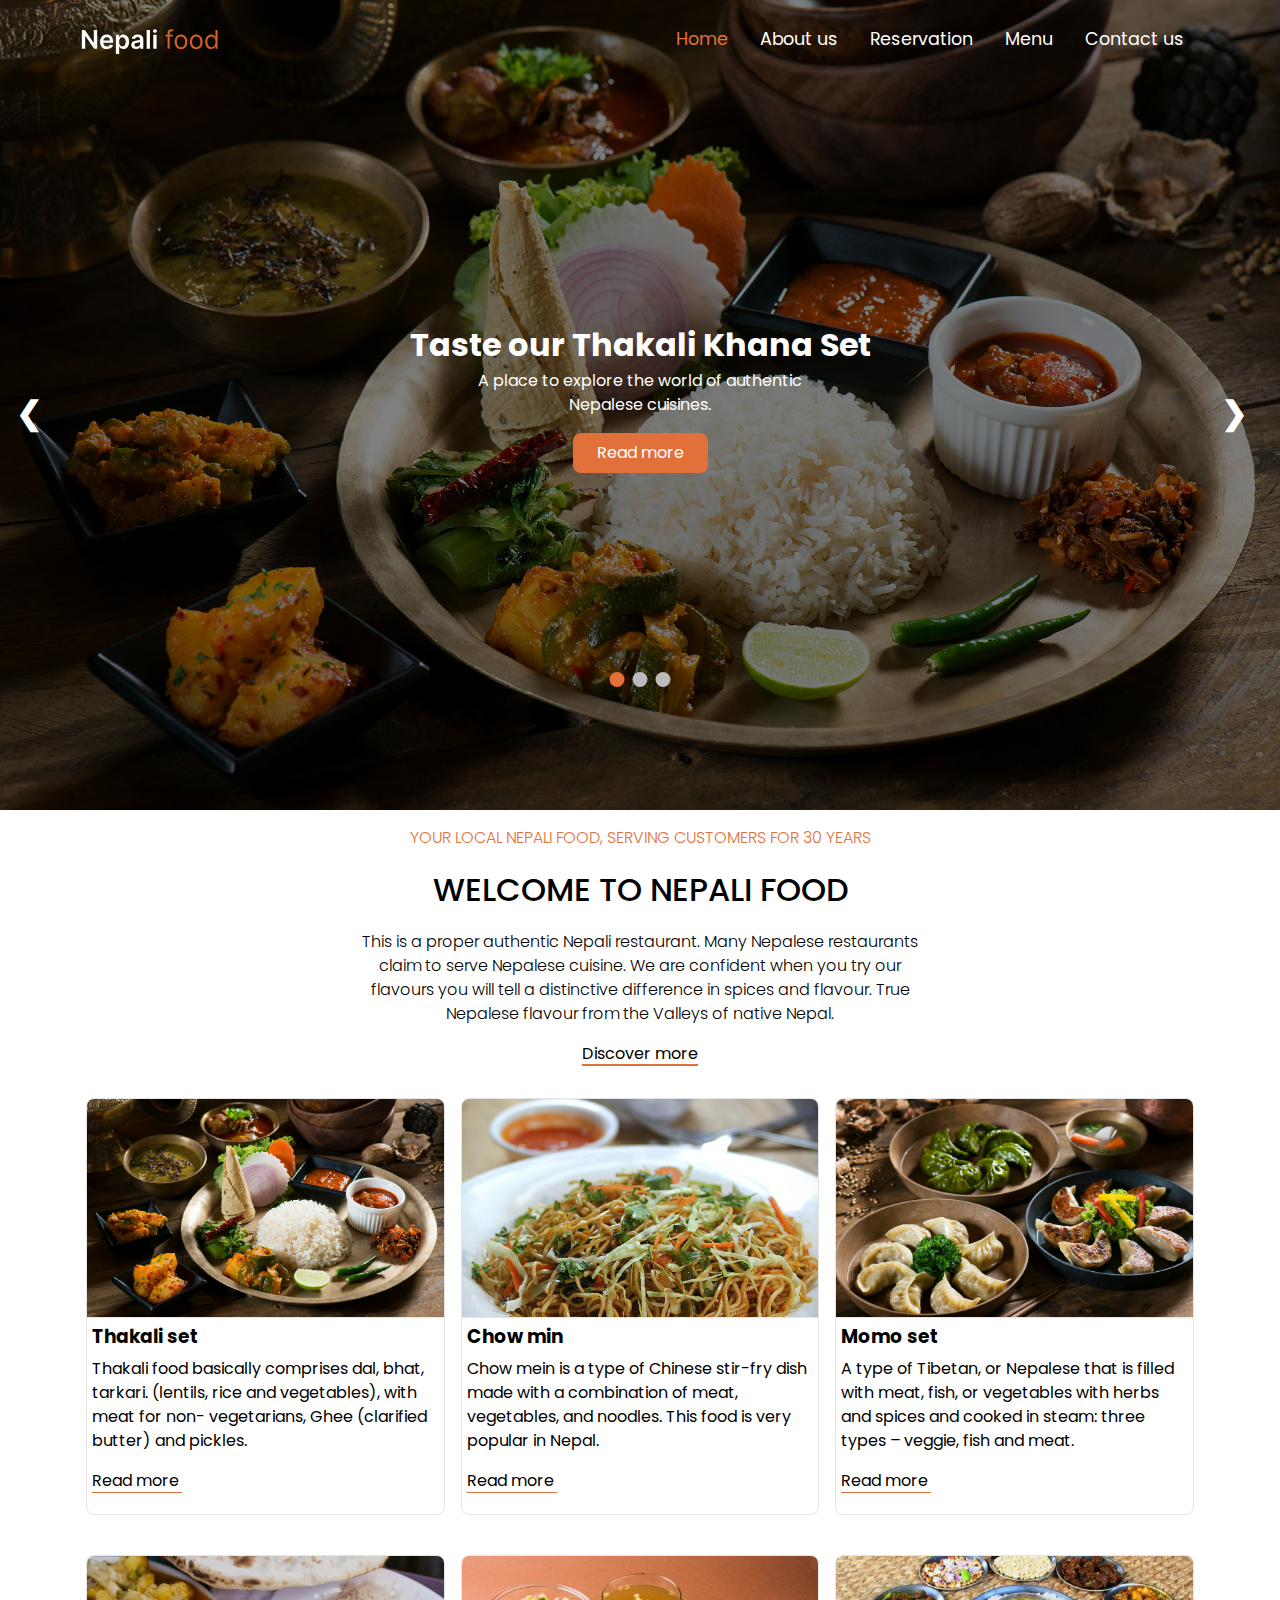
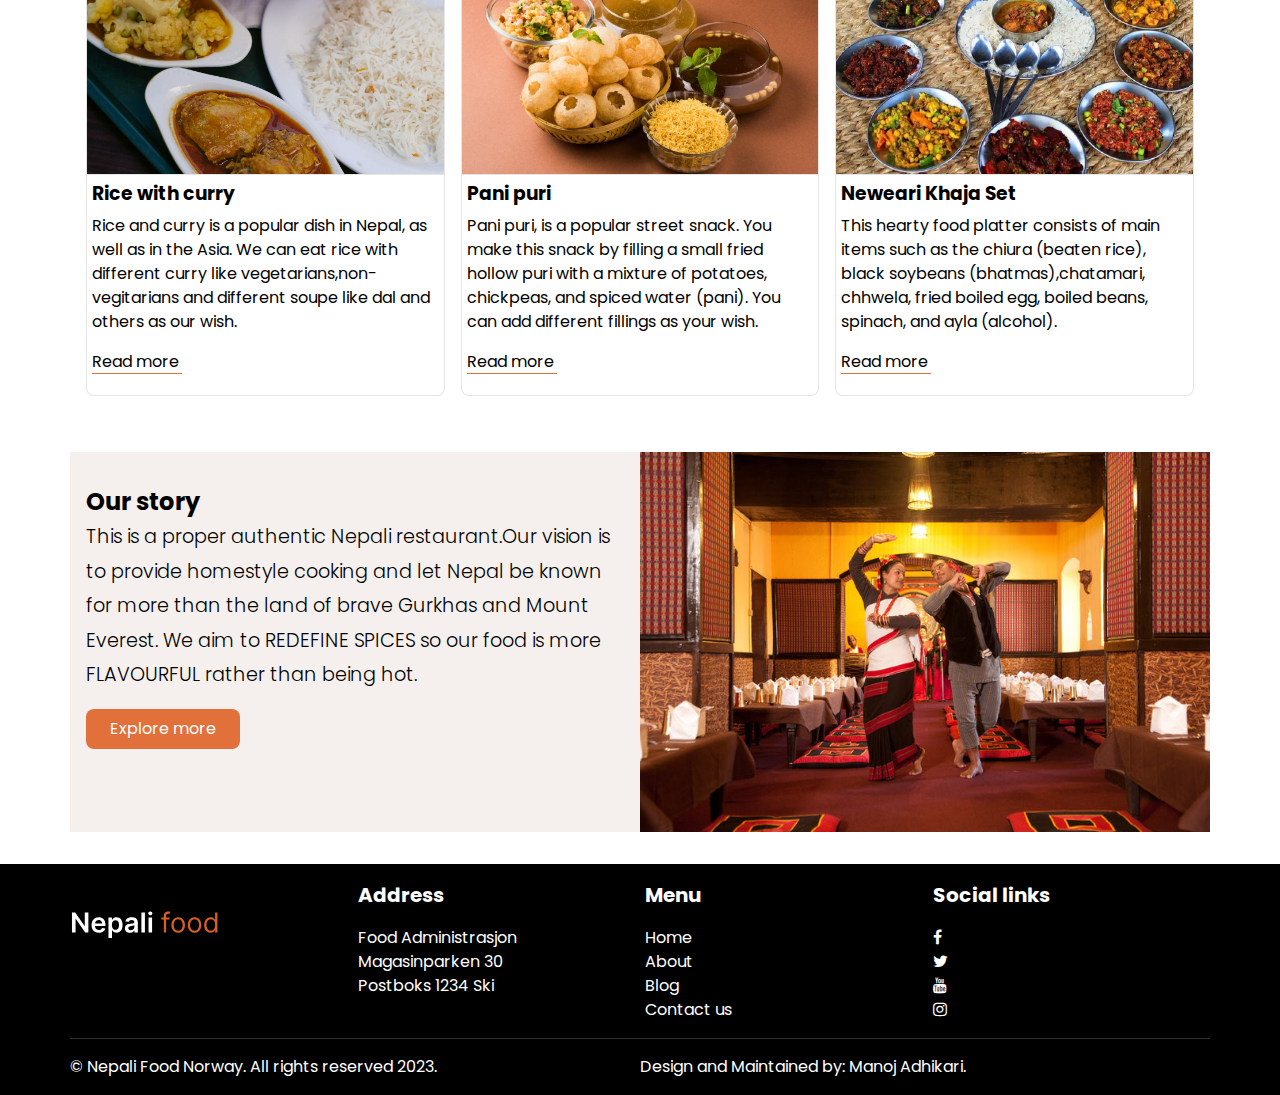
<file: index.html>
<!DOCTYPE html>
<html lang="en">
  <head>
    <meta charset="UTF-8" />
    <meta name="viewport" content="width=device-width, initial-scale=1.0" />
    <link rel="stylesheet" href="https://cdnjs.cloudflare.com/ajax/libs/font-awesome/4.7.0/css/font-awesome.min.css">
    <link rel="stylesheet" href="./css/style.css" />
    
    <title>Final project</title>
  </head>
  <body>
    <header><!--Header section begins from here-->
      <nav>
        <div class="logo">
          <a href="/"><img src="./assets/logo.svg" alt="logo"></a>
        </div>
        
        <ul class="navlist">
          <li><a href="/" class="active-menu">Home</a></li>
          <li><a href="./about.html">About us</a></li>
          <li><a href="./reservation.html">Reservation</a></li>
          <li><a href="./menu.html">Menu</a></li>
          <li><a href="./contact.html">Contact us</a></li>
        </ul>
        <div class="menu-toggle"><i class="fa fa-bars bars"></i> &nbsp;</div><!--This is for Menu Bar-->
      </nav>
      <ul class="navlist-mobile"><!--This code is for mobile-->
        <li><a href="/" class="active-menu">Home</a></li>
        <li><a href="./about.html">About us</a></li>
        <li><a href="./reservation.html">Reservation</a></li>
        <li><a href="./menu.html">Menu</a></li>
        <li><a href="./contact.html">Contact us</a></li>
      </ul>
    </header>
 
    <main><!--Body section begins from here-->
        <div class="slideshow-container"><!--This is for picture slide show-->
            <div class="slides fade">
              <img src="./assets/gallery1.jpg" alt="gallery first image" >
              <div class="slide-text">
                <h2>Taste our Thakali Khana Set</h2>
                <p>A place to explore the world of authentic Nepalese cuisines.</p>
                <a href="#" class="btn-primary">Read more</a>
              </div>
            </div>
            
            <div class="slides fade">
              <img src="./assets/gallery2.jpg" alt="gallery second image" >
              <div class="slide-text">
                <h2>Taste our Momo Set</h2>
                <p>A place to explore the world of authentic Nepalese cuisines.</p>
                <a href="#" class="btn-primary">Read more</a>
              </div>
            </div>
            
            <div class="slides fade">
              <img src="./assets/gallery5.jpg" alt="gallery third image" >
              <div class="slide-text">
                <h2>Taste our Pani Puri</h2>
                <p>A place to explore the world of authentic Nepalese cuisines.</p>
                <a href="#" class="btn-primary">Read more</a>
              </div>
            </div>
            
            <a class="prev" onclick="plusSlides(-1)">❮</a><!--This is for prev and next button-->
            <a class="next" onclick="plusSlides(1)">❯</a>
            
            <div class="dot-container"><!--This is for dot-->
              <span class="dot" onclick="currentSlide(1)"></span> 
              <span class="dot" onclick="currentSlide(2)"></span> 
              <span class="dot" onclick="currentSlide(3)"></span> 
            </div>
          </div>
          
      
      <section class="info-restaurant"><!--In the main page, info section begins from here-->
        <div class="info-wrap">
            <h3>YOUR LOCAL NEPALI FOOD, SERVING CUSTOMERS FOR 30 YEARS</h3>
            <h2>WELCOME TO NEPALI FOOD</h2>
            <p> This is a proper authentic Nepali restaurant. Many Nepalese restaurants claim to serve 
              Nepalese cuisine. We are confident when you try our flavours you will tell a distinctive 
              difference in spices and flavour. True Nepalese flavour from the Valleys of native Nepal.</p>
            <a href="#" class="btn-secondary">Discover more</a>
        </div>
      </section>
     
        <section class="info-grid-items">
            <div class="food-items">
              <img class="food-items-img" src="./assets/gallery1.jpg" alt="grid first image">
              <div class="desc">
                <h3>Thakali set</h3>
                <p>Thakali food basically comprises dal, bhat, tarkari. (lentils, rice and vegetables), 
                  with meat for non- vegetarians, Ghee (clarified butter) and pickles.</p>
                <a href="#" class="btn-ternary">Read more</a>
              </div>
            </div>
            <div class="food-items">
              <img class="food-items-img" src="./assets/chowmin.jpg" alt="grid second image">
              <div class="desc">
                <h3>Chow min</h3>
                <p>Chow mein is a type of Chinese stir-fry dish made with a combination of meat, 
                  vegetables, and noodles. This food is very popular in Nepal.</p>
                <a href="#" class="btn-ternary">Read more</a>
              </div>
            </div>
            <div class="food-items"><img class="food-items-img" src="./assets/gallery2.jpg" alt="grid third image">
                <div class="desc">
                    <h3>Momo set</h3>
                    <p>A type of Tibetan, or Nepalese that is filled with meat, fish, or vegetables with herbs 
                      and spices and cooked in steam: three types – veggie, fish and meat.</p>
                    <a href="#" class="btn-ternary">Read more</a>
                </div></div>
       
            <div class="food-items"><img class="food-items-img" src="./assets/chicken-khana.jpg" alt="grid fourth image">
                <div class="desc">
                    <h3>Rice with curry</h3>
                    <p>Rice and curry is a popular dish in Nepal, as well as in the Asia. We can eat rice with 
                      different curry like vegetarians,non-vegitarians and different soupe like dal and others 
                      as our wish. </p>
                    <a href="#" class="btn-ternary">Read more</a>
                </div></div>
            <div class="food-items"><img class="food-items-img" src="./assets/gallery5.jpg" alt="grid fifth image">
                <div class="desc">
                    <h3>Pani puri</h3>
                    <p>Pani puri, is a popular street snack. You make this snack by filling a 
                      small fried hollow puri with a mixture of potatoes, chickpeas, and spiced water (pani). 
                      You can add different fillings as your wish.</p>
                    <a href="#" class="btn-ternary">Read more</a>
                </div></div>
                <div class="food-items"><img class="food-items-img" src="./assets/gallery4.png" alt="grid sixth image">
                    <div class="desc">
                        <h3>Neweari Khaja Set</h3>
                        <p>This hearty food platter consists of main items such as the chiura (beaten rice), 
                          black soybeans (bhatmas),chatamari, chhwela, fried boiled egg, boiled beans, spinach, 
                          and ayla (alcohol).</p>
                        <a href="#" class="btn-ternary">Read more</a>
                    </div></div>
       </section>

       <section class="bio-info-wrap">
            <div class="bio-info-text">
                    <h2>Our story</h2>
                    <p> This is a proper authentic Nepali restaurant.Our vision is to provide homestyle cooking 
                      and let Nepal be known for more than the land of brave Gurkhas and Mount Everest.
                     We aim to REDEFINE SPICES so our food is more FLAVOURFUL rather than being hot.</p>
                    <a href="" class="btn-primary">Explore more</a>
            </div>
            <div class="bio-info-img">
                <img src="./assets/bio-info.jpg" alt="">
        </div>
       </section>
       
    </main>
    <footer><!-- Footer section begins from here-->
        <div class="footer-wrap">
            <div class="box"><a href=""><img class="footer-logo" src="./assets/logo.svg" alt="footer logo" /></div>
            <div class="box">
                <h2>Address</h2>
                <ul class="footer-address">
                    <li>Food Administrasjon
                        Magasinparken 30</li>
                    <li>Postboks 1234 Ski</li>
                        
                </ul>
            </div>
            <div class="box">
                <h2>Menu</h2>
                <ul class="footer-menu">
                    <li><a href="">Home</a></li>
                    <li><a href="">About</a></li>
                    <li><a href="">Blog</a></li>
                    <li><a href="">Contact us</a></li>
                </ul>
            </div>
            <div class="box">
                <h2>Social links</h2>
                <ul class="footer-social-links">
                    <li><a href=""><i class="fa fa-facebook"></i></a></li>
                    <li><a href=""><i class="fa fa-twitter"></i></a></li>
                    <li><a href=""><i class="fa fa-youtube"></i></a></li>
                    <li><a href=""><i class="fa fa-instagram"></i></a></li>
                </ul>
            </div>
        </div>
        <section class="footer-auth-info">
            <div><span> &copy; Nepali Food Norway.
                All rights reserved 2023. </span></div>
            <div>  Design and Maintained by: Manoj Adhikari.</div>
           
        </section>
    </footer>
    <script src="./js/app.js"></script>
  </body>
</html>
</file>
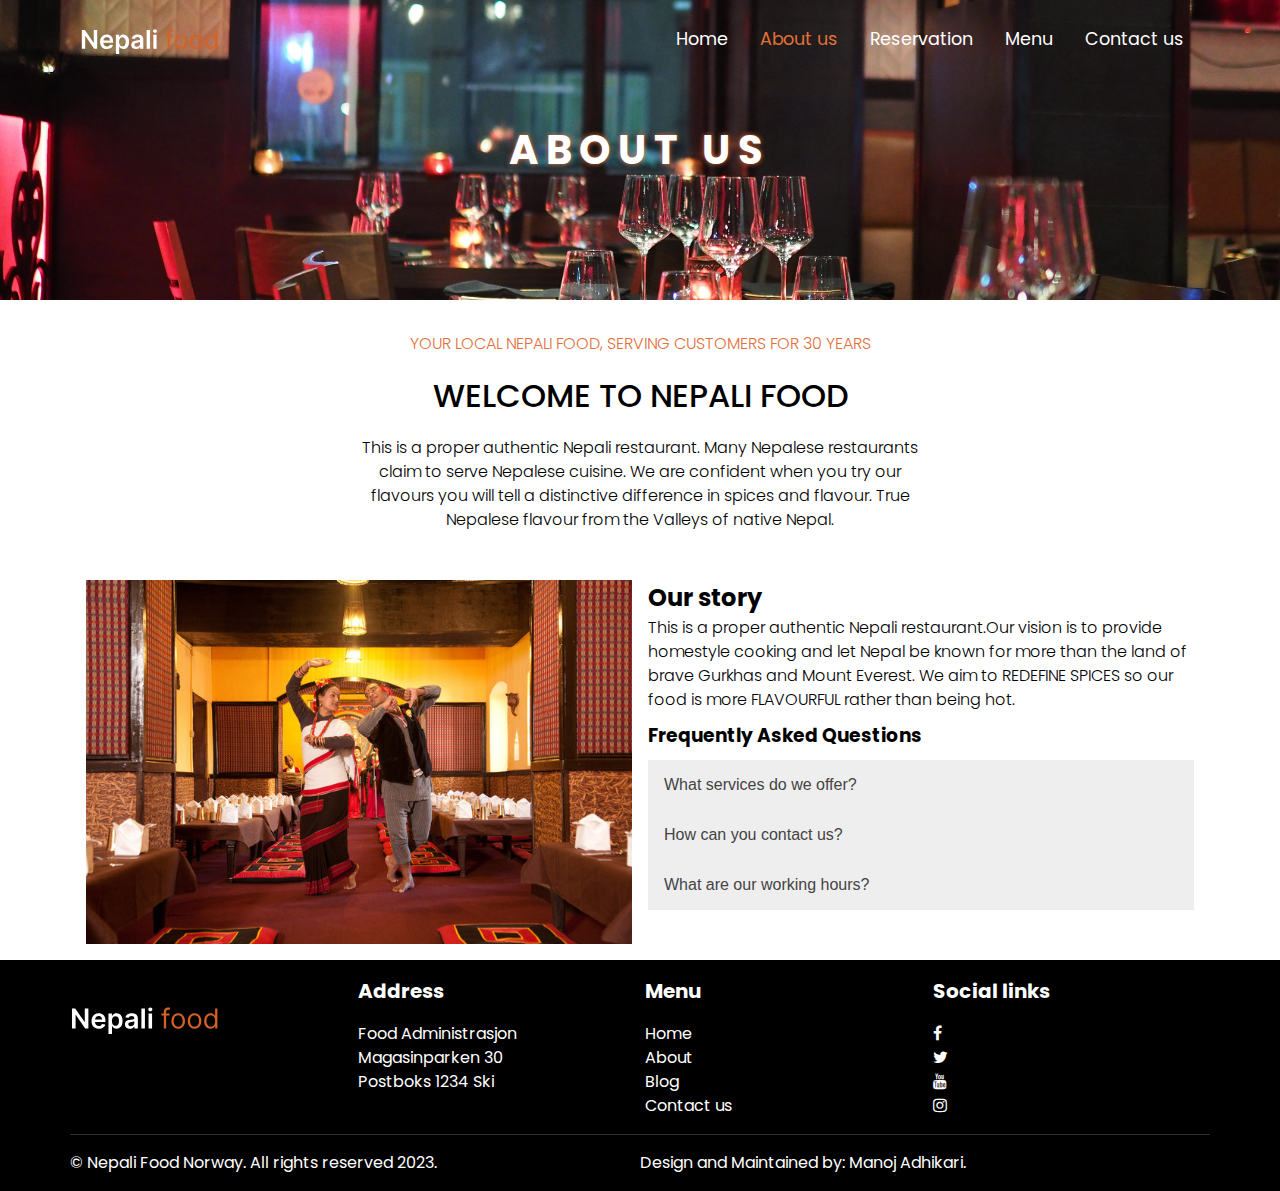
<file: about.html>
<!DOCTYPE html>
<html lang="en">
  <head>
    <meta charset="UTF-8" />
    <meta name="viewport" content="width=device-width, initial-scale=1.0" />
    <link rel="stylesheet" href="https://cdnjs.cloudflare.com/ajax/libs/font-awesome/4.7.0/css/font-awesome.min.css">
    <link rel="stylesheet" href="./css/style.css" />
    <title>Final project</title>
  </head>
  <body>
    <header><!--header section-->
      <nav>
        <div class="logo">
          <a href="/"><img src="./assets/logo.svg" alt=""></a>
        </div>
        
        <ul class="navlist">
          <li><a href="/">Home</a></li>
          <li><a href="./about.html" class="active-menu">About us</a></li>
          <li><a href="./reservation.html">Reservation</a></li>
          <li><a href="./menu.html">Menu</a></li>
          <li><a href="./contact.html">Contact us</a></li>
        </ul>
        <div class="menu-toggle"><i class="fa fa-bars bars"></i> &nbsp;</div>
      </nav>
      <ul class="navlist-mobile">
        <li><a href="/" class="active-menu">Home</a></li>
        <li><a href="./about.html">About us</a></li>
        <li><a href="./reservation.html">Reservation</a></li>
        <li><a href="./menu.html">Menu</a></li>
        <li><a href="./contact.html">Contact us</a></li>
      </ul>
    </header>
    <main><!--body section-->
       <section class="about-content">
        <div class="about-content-header-img">
            <img src="./assets/about.jpg" alt="hero image">
            <h2 class="about-title">About us </h2>
        </div>

        <div class="about-wrap">
            <h3>YOUR LOCAL NEPALI FOOD, SERVING CUSTOMERS FOR 30 YEARS</h3>
            <h2>WELCOME TO NEPALI FOOD</h2>
            <p>This is a proper authentic Nepali restaurant. Many Nepalese restaurants claim to serve Nepalese cuisine. We are confident when you try our flavours you will tell a distinctive difference in spices and flavour. True Nepalese flavour from the Valleys of native Nepal.</p>
        </div>
      </section>
       <section class="about-info-wrap">
        <div class="about-info-img">
            <img src="./assets/bio-info.jpg" alt="info image">
        </div>
        <div class="about-info-text">
            <h2>Our story</h2>
            <p> This is a proper authentic Nepali restaurant.Our vision is to provide homestyle cooking and let Nepal be known for more than the land of brave Gurkhas and Mount Everest.
              We aim to REDEFINE SPICES so our food is more FLAVOURFUL rather than being hot.</p>


            <h3>Frequently Asked Questions</h3><!--begins the code for accordion-->
            <button class="accordion">What services do we offer?</button>
            <div class="panel">
            <p class="p-info">Typical Nepali Food, for example: Thakali khana, Newari Khana, Sell-Roti, Aaloo,Momo,Chawmin etc.</p>
            </div>

            <button class="accordion">How can you contact us?</button>
            <div class="panel">
            <p class="p-info">Telephone: 12345678, Address: Magasinparken 30</p>
            </div>

            <button class="accordion">What are our working hours?</button>
            <div class="panel">
            <p class="p-info">Mon-Fri:12:00-22:00, Sat-Sun:14:00-23:00</p>
            </div><!--accordion code ends here-->

            
        </div>
   </section>
    </main>
    <footer><!--footer section-->
        <div class="footer-wrap">
            <div class="box"><a href=""><img class="footer-logo" src="./assets/logo.svg" alt="footer logo" /></div>
            <div class="box">
                <h2>Address</h2>
                <ul class="footer-address">
                  <li>Food Administrasjon
                    Magasinparken 30</li>
                  <li>Postboks 1234 Ski</li>
                    
                </ul>
            </div>
            <div class="box">
                <h2>Menu</h2>
                <ul class="footer-menu">
                    <li><a href="">Home</a></li>
                    <li><a href="">About</a></li>
                    <li><a href="">Blog</a></li>
                    <li><a href="">Contact us</a></li>
                </ul>
            </div>
            <div class="box">
                <h2>Social links</h2>
                <ul class="footer-social-links">
                    <li><a href=""><i class="fa fa-facebook"></i></a></li>
                    <li><a href=""><i class="fa fa-twitter"></i></a></li>
                    <li><a href=""><i class="fa fa-youtube"></i></a></li>
                    <li><a href=""><i class="fa fa-instagram"></i></a></li>
                </ul>
            </div>
        </div>
        <section class="footer-auth-info">
            <div><span> &copy; Nepali Food Norway.
                All rights reserved 2023. </span></div>
            <div>  Design and Maintained by: Manoj Adhikari.</div>
           
        </section>
    </footer>
    <script src="./js/about.js"></script>
    <script src="./js/navbar.js"></script>
  </body>
</html>
</file>
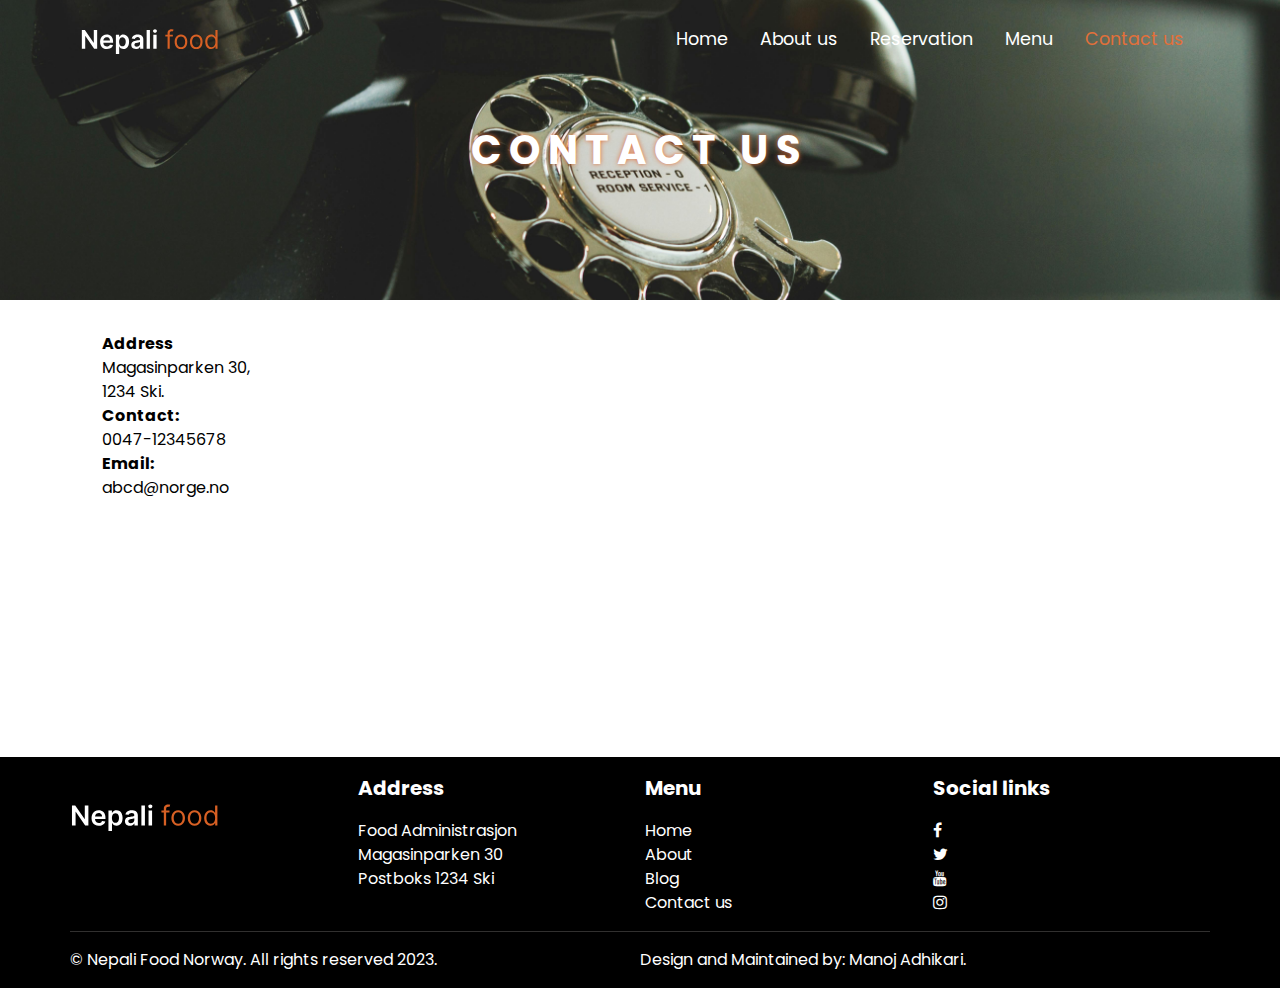
<file: contact.html>
<!DOCTYPE html>
<html lang="en">
  <head>
    <meta charset="UTF-8" />
    <meta name="viewport" content="width=device-width, initial-scale=1.0" />
    <link rel="stylesheet" href="https://cdnjs.cloudflare.com/ajax/libs/font-awesome/4.7.0/css/font-awesome.min.css">
    <link rel="stylesheet" href="./css/style.css" />
    <title>Contact</title>
  </head>
  <body>
    <header><!--header section-->
      <nav>
        <div class="logo">
          <a href="/"><img src="./assets/logo.svg" alt=""></a>
        </div>
        
        <ul class="navlist">
          <li><a href="/">Home</a></li>
          <li><a href="./about.html">About us</a></li>
          <li><a href="./reservation.html">Reservation</a></li>
          <li><a href="./menu.html">Menu</a></li>
          <li><a href="./contact.html" class="active-menu">Contact us</a></li>
        </ul>
        <div class="menu-toggle"><i class="fa fa-bars bars"></i> &nbsp;</div>
      </nav>
      <ul class="navlist-mobile">
        <li><a href="/" class="active-menu">Home</a></li>
        <li><a href="./about.html">About us</a></li>
        <li><a href="./reservation.html">Reservation</a></li>
        <li><a href="./menu.html">Menu</a></li>
        <li><a href="./contact.html">Contact us</a></li>
        
      </ul>
    </header>
    <main><!--body section-->
       <section class="contact-content">
        <div class="contact-content-header-img">
            <img src="./assets/contact.jpeg" alt="hero image">
            <h2 class="contact-title">Contact us </h2>
        </div>
        <div class="contact-wrap">
          <div class="contact-address">
            <strong>Address</strong>
            <br>Magasinparken 30,
            <br>1234 Ski.
            <br><strong>Contact:</strong>
            <br>0047-12345678
            <br><strong>Email:</strong>
            <br>abcd@norge.no
          </div>
          <div><iframe src="https://www.google.com/maps/embed?pb=!1m18!1m12!1m3!1d2011.9565929291712!2d10.822337712880486!3d59.71691327469927!2m3!1f0!2f0!3f0!3m2!1i1024!2i768!4f13.1!3m3!1m2!1s0x46415cdfd8c4f45f%3A0xe4bb5d8bc9d5b357!2sMagasinparken
            %2030%2C%201423%20Ski!5e0!3m2!1sen!2sno!4v1701199612819!5m2!1sen!2sno"
             width="800" height="450" style="border:0;" allowfullscreen="" loading="lazy"
              referrerpolicy="no-referrer-when-downgrade"></iframe>
          </div>
        </div>
      </section>
    </main>
    <footer><!--footer section-->
        <div class="footer-wrap">
            <div class="box"><a href=""><img class="footer-logo" src="./assets/logo.svg" alt="footer-logo" /></div>
            <div class="box">
                <h2>Address</h2>
                <ul class="footer-address">
                  <li>Food Administrasjon
                    Magasinparken 30</li>
                  <li>Postboks 1234 Ski</li>
                </ul>
            </div>
            <div class="box">
                <h2>Menu</h2>
                <ul class="footer-menu">
                    <li><a href="">Home</a></li>
                    <li><a href="">About</a></li>
                    <li><a href="">Blog</a></li>
                    <li><a href="">Contact us</a></li>
                </ul>
            </div>
            <div class="box">
                <h2>Social links</h2>
                <ul class="footer-social-links">
                    <li><a href=""><i class="fa fa-facebook"></i></a></li>
                    <li><a href=""><i class="fa fa-twitter"></i></a></li>
                    <li><a href=""><i class="fa fa-youtube"></i></a></li>
                    <li><a href=""><i class="fa fa-instagram"></i></a></li>
                </ul>
            </div>
        </div>
        <section class="footer-auth-info">
            <div><span> &copy; Nepali Food Norway.
                All rights reserved 2023. </span></div>
            <div>  Design and Maintained by: Manoj Adhikari.</div>
           
        </section>
    </footer>
    <script src="./js/navbar.js"></script>
  </body>
</html>
</file>
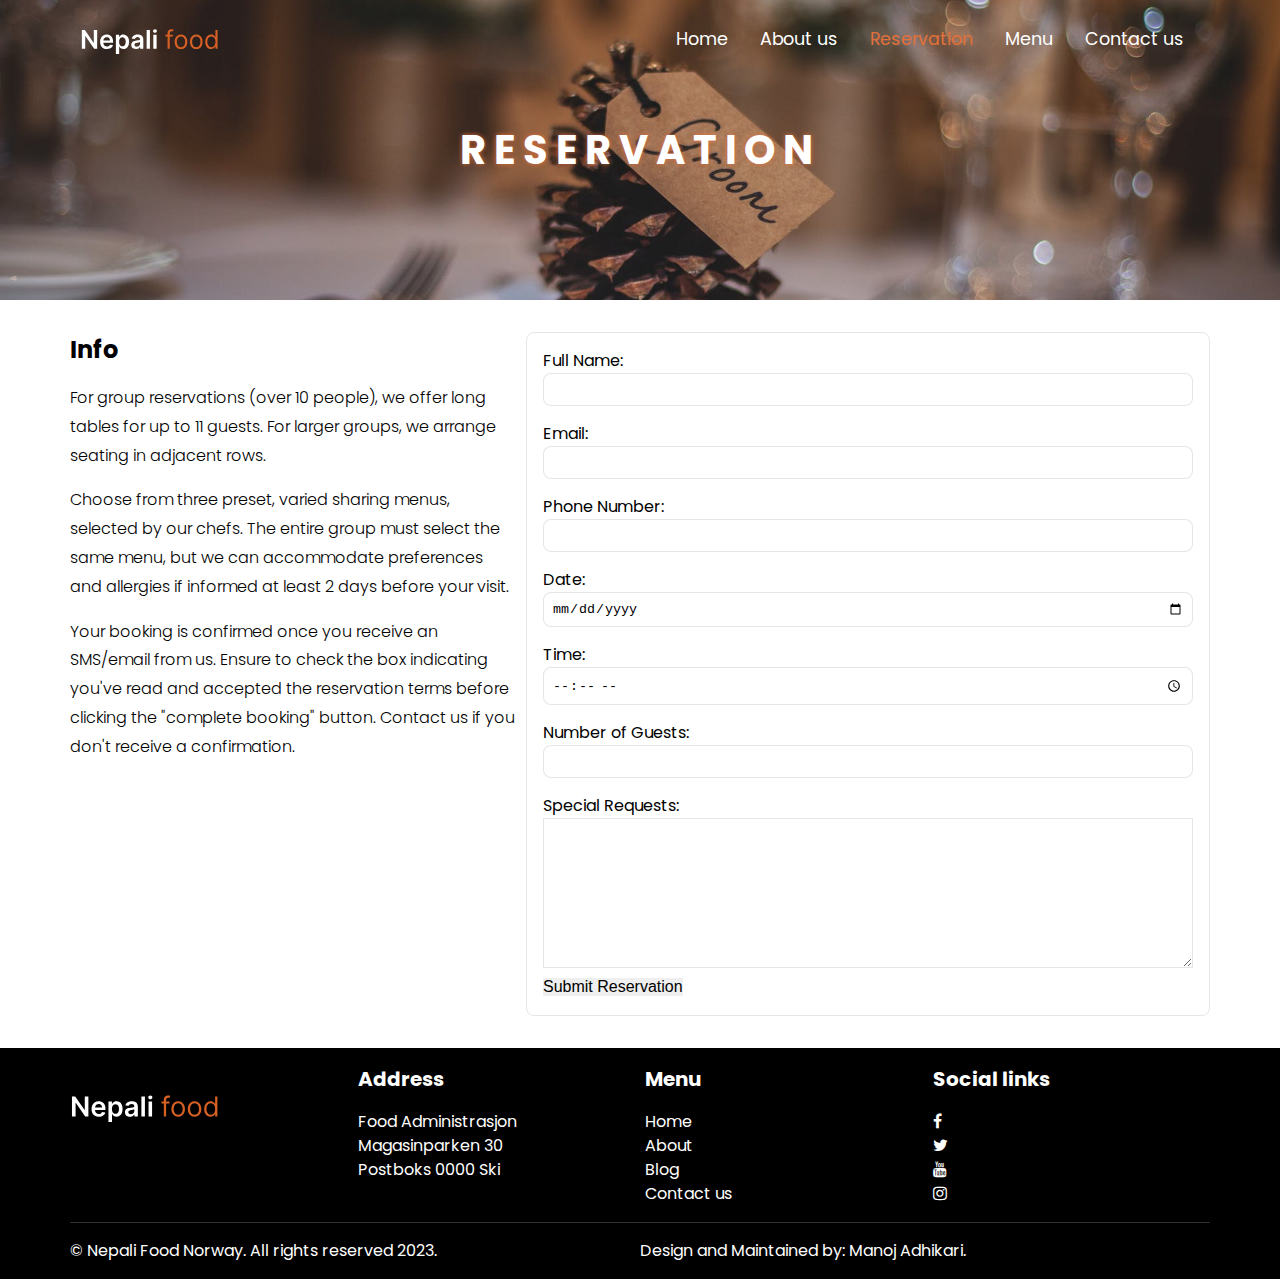
<file: reservation.html>
<!DOCTYPE html>
<html lang="en">
  <head>
    <meta charset="UTF-8" />
    <meta name="viewport" content="width=device-width, initial-scale=1.0" />
    <link rel="stylesheet" href="https://cdnjs.cloudflare.com/ajax/libs/font-awesome/4.7.0/css/font-awesome.min.css">
    <link rel="stylesheet" href="./css/style.css" />
    <title>Final project</title>
  </head>
  <body>
    <header><!--header section-->
      <nav>
        <div class="logo">
          <a href="/"><img src="./assets/logo.svg" alt=""></a>
        </div>
        
        <ul class="navlist">
          <li><a href="/">Home</a></li>
          <li><a href="./about.html">About us</a></li>
          <li><a href="./reservation.html" class="active-menu">Reservation</a></li>
          <li><a href="./menu.html">Menu</a></li>
          <li><a href="./contact.html">Contact us</a></li>
        </ul>
        <div class="menu-toggle"><i class="fa fa-bars bars"></i> &nbsp;</div>
      </nav>
      <ul class="navlist-mobile">
        <li><a href="/" class="active-menu">Home</a></li>
        <li><a href="./about.html">About us</a></li>
        <li><a href="./reservation.html">Reservation</a></li>
        <li><a href="./menu.html">Menu</a></li>
        <li><a href="./contact.html">Contact us</a></li>
      </ul>
    </header>

    <main><!--body section-->
       <section class="reservation">
        <div class="reservation-header-img">
            <img src="./assets/reserve.jpg" alt="hero image">
            <h2 class="reservation-title">Reservation </h2>
        </div>
        <div class="reservation-wrap">
            <div class="info-reservation">
                <h2>Info</h2>
                <p>For group reservations (over 10 people), we offer long tables for up to 11 guests. For larger groups, we arrange seating in adjacent rows. </p>
                <p> Choose from three preset, varied sharing menus, selected by our chefs. The entire group must select the same menu, but we can accommodate preferences and allergies if informed at least 2 days before your visit.</p>
                <p>Your booking is confirmed once you receive an SMS/email from us. Ensure to check the box indicating you've read and accepted the reservation terms before clicking the "complete booking" button. Contact us if you don't receive a confirmation.</p>
            </div>
            <form class="reservation-form"><!--making form to book the table-->
                <label for="name">Full Name:</label><br>
                <input type="text" class="form-control" id="name" name="name" ><br>
                
                <label for="email">Email:</label><br>
                <input type="email" class="form-control" id="email" name="email" ><br>
                
                <label for="phone">Phone Number:</label><br>
                <input type="tel" id="phone" class="form-control" name="phone" ><br>
                
                <label for="date">Date:</label><br>
                <input type="date" id="date" class="form-control" name="date" ><br>
                
                <label for="time">Time:</label><br>
                <input type="time" id="time" class="form-control" name="time" ><br>
                
                <label for="guests">Number of Guests:</label><br>
                <input type="number" id="guests" class="form-control" name="guests" min="1" ><br>
                
                <label for="requests">Special Requests:</label><br>
                <textarea id="requests" name="requests" class="text-long"></textarea><br>
                
                <input  type="submit" class="btn-reserve" value="Submit Reservation">
              </form>
          </div>
          <div">
            <p class="errorMsg"></p>
            <p class="successMsg"></p>
            <div class="datas"></div>
          </div>
       </section>
    </main>
    <footer><!--footer section-->
        <div class="footer-wrap">
            <div class="box"><a href=""><img class="footer-logo" src="./assets/logo.svg" alt="footer logo" /></div>
            <div class="box">
                <h2>Address</h2>
                <ul class="footer-address">
                  <li>Food Administrasjon
                    Magasinparken 30</li>
                  <li>Postboks 0000 Ski</li>
                </ul>
            </div>
            <div class="box">
                <h2>Menu</h2>
                <ul class="footer-menu">
                    <li><a href="">Home</a></li>
                    <li><a href="">About</a></li>
                    <li><a href="">Blog</a></li>
                    <li><a href="">Contact us</a></li>
                </ul>
            </div>
            <div class="box">
                <h2>Social links</h2>
                <ul class="footer-social-links">
                    <li><a href=""><i class="fa fa-facebook"></i></a></li>
                    <li><a href=""><i class="fa fa-twitter"></i></a></li>
                    <li><a href=""><i class="fa fa-youtube"></i></a></li>
                    <li><a href=""><i class="fa fa-instagram"></i></a></li>
                </ul>
            </div>
        </div>
        <section class="footer-auth-info">
            <div><span> &copy; Nepali Food Norway.
                All rights reserved 2023. </span></div>
            <div>  Design and Maintained by: Manoj Adhikari.</div>
           
        </section>
    </footer>
    <script src="/js/reservation.js"></script>
  </body>
</html>
</file>
<file: css/style.css>
@import "reset.css";
@import "variable.css";
@import "reservation.css";
@import "about.css";
@import "contact.css";
@import "menu.css";

@import url("https://fonts.googleapis.com/css2?family=Poppins:ital,wght@0,100;0,300;0,500;1,100;1,200;1,300;1,400&display=swap");
body {
  font-family: "Poppins", sans-serif;
  font-size: var(--font-size-base);
  line-height: 1.5;
  color: var(--primary-color);
  background-color: var(--secondary-color);
  overflow-x: hidden;
}

/** header css */
header {
  width: 100vw;
  height: auto;
  background-color: transparent;
  position: absolute;
  top: 0;
  z-index: 50;
}

header nav {
  max-width: 1140px;
  margin: 0 auto;
  display: flex;
  justify-content: space-between;
  align-items: center;
  padding: 0 var(--spacing-small);
}
.menu-toggle {
  display: none;
}

.menu-toggle .bars {
  color: var(--secondary-color);
  cursor: pointer;
  font-weight: 400;
  font-size: var(--font-size-small);
}
.navlist-mobile {
  display: none;
}

@media (min-width: 768px) {
  .navlist-mobile {
    display: none !important;
  }
}
.show {
  display: block;
}

header nav .logo a {
  color: var(--secondary-color);
}
header nav .navlist {
  display: flex;
  justify-content: space-evenly;
}
header nav .navlist li {
  padding: 0 var(--primary-padding);
}
header nav .navlist li a {
  color: var(--secondary-color);
  font-size: 1.1rem;
  transition: all 0.3s ease-in-out;
}
header nav .navlist li .active-menu {
  color: var(--ternary);
}
header nav .navlist li a:hover {
  color: var(--ternary);
  transition: all 0.3s ease-in-out;
}
@media (max-width: 768px) {
  .navlist {
    display: none !important;
  }

  .navlist-mobile {
    content: "";
    width: 100%;
    background: rgba(0, 0, 0, 0.5);
    height: 100vh;
    position: absolute;
    top: 80%;
    z-index: 51;
  }
  .navlist-mobile li a {
    color: var(--secondary-color);
    text-align: center;
    display: block;
    padding: var(--spacing-small) 0;
  }

  header nav .menu-toggle {
    display: block;
  }

  /* Adjusting elements as needed for mobile */
}

/* Slideshow container */
.slideshow-container {
  width: 100vw;
  position: relative;
  margin: auto;
  height: 90vh;
}
.slideshow-container .slides img {
  height: 90vh;
  object-fit: cover;
}

/* Next & previous buttons */
.prev,
.next {
  cursor: pointer;
  position: absolute;
  top: 50%;
  width: auto;
  padding: var(--primary-padding);
  margin-top: -32px;
  color: var(--secondary-color);
  font-weight: bold;
  font-size: var(--font-size-medium);
  transition: 0.6s ease;
  border-radius: 0 3px 3px 0;
  user-select: none;
  z-index: 10;
}
.next {
  margin-right: var(--primary-margin);
}

.slides::after {
  content: "";
  position: absolute;
  top: 0;
  left: 0;
  width: 100%;
  height: 100%;
  background-color: rgba(0, 0, 0, 0.5); /* semi-transparent black */
}

/* Position the "next button" to the right */
.next {
  right: 0;
  border-radius: 3px 0 0 3px;
}

/* On hover, adding a color with a little bit see-through */
.prev:hover,
.next:hover {
  background-color: var(--ternary);
}

/* Caption text */
.slide-text {
  position: absolute;
  top: 50%;
  left: 50%;
  width: 100%;
  transform: translate(-50%, -50%);
  text-align: center;
  z-index: 10;
}
.slide-text h2 {
  font-size: var(--font-size-h2);
  color: var(--secondary-color);
}
.slide-text p {
  line-height: 1.5;
  color: var(--secondary-color);
  max-width: 400px;
  margin: 0 auto;
}
.slide-text .btn-primary {
  background-color: var(--ternary);
  color: var(--secondary-color);
  padding: var(--spacing-base) var(--spacing-medium-large);
  border-radius: var(--spacing-base);
  transition: all 0.3s ease-in-out;
  margin: var(--primary-margin) 0;
  display: inline-block;
}
.slide-text .btn-primary:hover {
  background-color: var(--secondary-color);
  color: var(--ternary);
  transition: all 0.3s ease-in-out;
}
/* The dots/bullets/indicators */
.dot-container {
  position: absolute;
  margin-top: -10%;
  left: 50%;
  transform: translate(-50%, -50%);
}
.dot {
  cursor: pointer;
  height: 15px;
  width: 15px;
  margin: 0 2px;
  background-color: #bbb;
  border-radius: 50%;
  display: inline-block;
  transition: background-color 0.6s ease;
}

.active,
.dot:hover {
  background-color: var(--ternary);
  padding: 4px;
}

/* Fading animation */
.fade {
  animation-name: fade;
  animation-duration: 1.5s;
}

@keyframes fade {
  from {
    opacity: 0.4;
  }
  to {
    opacity: 1;
  }
}

/* On smaller screens, decrease text size */
@media only screen and (max-width: 300px) {
  .prev,
  .next,
  .text {
    font-size: 11px;
  }
}

.info-restaurant .info-wrap {
  max-width: 600px;
  margin: 0 auto;
  padding: 0 var(--spacing-small);
}
.info-restaurant .info-wrap h3 {
  font-size: var(--font-size-h3);
  color: var(--ternary);
  font-weight: 300;
  text-align: center;
  margin-top: var(--primary-margin);
}
.info-restaurant .info-wrap h2 {
  font-size: var(--font-size-h2);
  font-weight: 500;
  text-align: center;
  margin: var(--primary-margin) 0;
}
.info-restaurant .info-wrap p {
  line-height: 1.5;
  font-weight: 300;
  text-align: center;
}
.info-restaurant .btn-secondary {
  display: block;
  margin: var(--primary-margin) 0;
  color: var(--primary-color);
  text-align: center;
  position: relative;
}
.info-restaurant .btn-secondary::after {
  content: "";
  position: absolute;
  bottom: 0;
  left: 40%;
  width: 20%;
  height: 2px;
  background-color: var(--ternary);
  transition: all 0.3s ease-in-out;
}
.info-grid-items {
  max-width: 1140px;
  margin: 0 auto;
  display: grid;
  grid-template-columns: repeat(3, 1fr);
  gap: 1rem;
  padding: var(--primary-padding);
}

.info-grid-items .food-items .desc {
  border-left: 1px solid var(--border-color);
  border-right: 1px solid var(--border-color);
  border-bottom: 1px solid var(--border-color);
  border-bottom-left-radius: 8px;
  border-bottom-right-radius: 8px;
  padding: 5px;
}
.info-grid-items .food-items .desc h3 {
  margin-bottom: 6px;
}
.food-items-img {
  border-top-left-radius: 8px;
  border-top-right-radius: 8px;
  max-height: 220px;
  object-fit: cover;
  border: 1px solid var(--border-color);
}
@media (max-width: 768px) {
  .info-grid-items {
    width: 100%;
   display: block;
  }
  .food-items img {
    width: 100%;
    max-height: auto;
  }
}

.bio-info-wrap {
  max-width: 1140px;
  margin: 0 auto;
  display: grid;
  grid-template-columns: repeat(2, 1fr);
  margin-top: var(--primary-margin);
  margin-bottom: var(--spacing-large);
  justify-content: center;
}
.bio-info-text {
  background-color: var(--background-color);
  padding: var(--primary-padding);
  padding-top: var(--spacing-large);
}
.bio-info-text p {
  line-height: 1.8;
  font-weight: 300;
  font-size: var(--font-size-vsmall);
}
@media (max-width: 768px) {
  .bio-info-wrap {
    grid-template-columns: repeat(1, 1fr);
  }
}

/** Footer section */
footer {
  width: 100vw;
  height: auto;
  background-color: var(--primary-color);
  padding: var(--primary-padding);
}
.footer-wrap {
  max-width: 1140px;
  margin: 0 auto;
  display: grid;
  grid-template-columns: repeat(4, 1fr);
  gap: 10px;
  justify-content: center;
  text-align: start;
}
@media (max-width: 768px) {
  .footer-wrap {
    grid-template-columns: repeat(2, 1fr);
    gap: 1rem;
  }
}
.footer-wrap .box h2 {
  color: var(--secondary-color);
  font-size: var(--font-size-h4);
  margin-bottom: var(--primary-margin);
}
.footer-wrap .box {
  color: var(--secondary-color);
}
.footer-wrap .box .footer-logo {
  width: 150px;
}
.footer-wrap .box .footer-menu {
  display: block;
}
.footer-wrap .box .footer-menu li a {
  color: var(--secondary-color);
}

.footer-wrap .box .footer-social-links li a {
  color: var(--secondary-color);
}

.footer-auth-info {
  max-width: 1140px;
  margin: 0 auto;
  border-top: 1px solid var(--border-color-white);
  color: var(--secondary-color);
  display: grid;
  grid-template-columns: repeat(2, 1fr);
  margin-top: var(--primary-margin);
  padding-top: var(--primary-padding);
}
@media (max-width: 768px) {
  .footer-auth-info {
    grid-template-columns: repeat(1, 1fr);
  }
}
</file>
